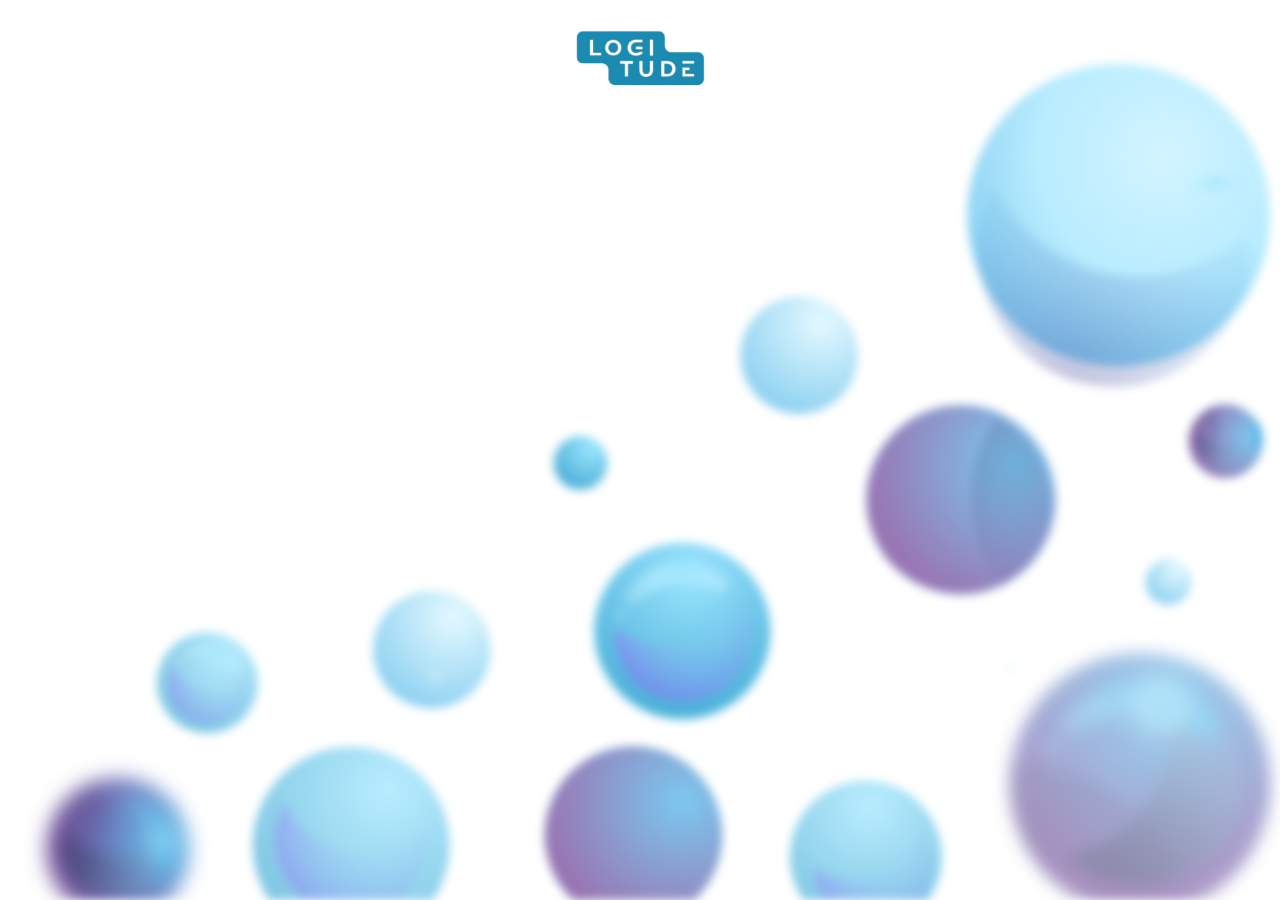
<file: index.html>
<!DOCTYPE html>
<html>
<head>
  <meta name="viewport" content="width=device-width, initial-scale=1,maximum-scale=1.0, user-scalable=no" charset="utf-8">
  <title>IA, OVNI et Conscience Humaine</title>
  <link rel="stylesheet" href="style.css">
  <link rel="icon" type="image/x-icon" href="./favicon.png">

  <script src="https://code.jquery.com/jquery-3.7.0.js" integrity="sha256-JlqSTELeR4TLqP0OG9dxM7yDPqX1ox/HfgiSLBj8+kM=" crossorigin="anonymous"></script>
  <link rel="stylesheet" href="https://cdnjs.cloudflare.com/ajax/libs/font-awesome/6.4.0/css/all.min.css">
  <link href="https://emoji-css.afeld.me/emoji.css" rel="stylesheet">


</head>
<body>
  <div class="bg">
      
  </div>
  <div class="container">
    
    <div class="chat-container">
      <div class="logo">
        <img src="./Logitude2.png" width="130px" alt="">
      </div>
      
      <form action="./merci.html">
  
        <input type="hidden" id="submitted" value="false">

        <div class="error">
        </div>


        <div class="question">
          <p class="q">Bonjour et bienvenue!<br>Nous menons une enquête sur l'intelligence artificielle (IA) et les OVNI. <br>Votre opinion nous intéresse.<br>Appuyez sur Démarrer et donnez-nous votre Avis.</p>
          <label><input type="hidden" name="intro"></label>
          <div class="in">
            <button type="button" class="nextQuestion nxtQ">Démarrer</button>
          </div>
      </div>
        
        <div class="question" id="question1">
            <p class="q">C'est parti! Avant d'entamer notre enquete et pour mieux classer nos résultats nous aimerions en savoir un peu plus sur vous.</p>
            <p class="q">Êtes vous ?</p>
            <label class="option">
              <input type="radio" name="rs1" value="1">
              <span class="spansexe">Homme</span>
            </label>
            <br>
            <label class="option">
              <input type="radio" name="rs1" value="2">
              <span class="spansexe">Femme</span>
            </label><br>
            <div class="in">
              <button type="button" class="nextQuestion nxtQ">Suivant</button>
            </div>
        </div>
  
  
  
  
        <div class="question" id="question2">
          <p class="q">Quel âge avez-vous ?</p>
          <label><input type="radio" name="rs2" value="1"> <span>18-24 ans</span></label><br>
          <label><input type="radio" name="rs2" value="2"> <span>25-34 ans</span></label><br>
          <label><input type="radio" name="rs2" value="3"> <span>35-44 ans</span></label><br>
          <label><input type="radio" name="rs2" value="4"> <span>45-54 ans</span></label><br>
          <label><input type="radio" name="rs2" value="5"> <span>55-64 ans</span></label><br>
          <label><input type="radio" name="rs2" value="6"> <span>65 ans ou plus</span></label><br>
          <div class="in">
            <button type="button" class="nextQuestion nxtQ">Suivant</button>
          </div>
        </div>
  
  
        <div class="question " id="question3">
          <p class="q">Quel est votre code postal ?</p>
          <div class="in">
            <label class="txt"><input type="text" maxlength="5" name="rs3" id="rs3" required></label>
            <button type="button" class="txtbtnnext  nextQuestion">Suivant</button>
          </div>
          
        </div>
  
  
        <div class="question " id="question4">
          <p class="q">Quelle est votre profession ?</p>
          <div class="in">
            <label class="txt"><input type="text" name="rs4" id="rs4" required></label>
            <button type="button" class="txtbtnnext  nextQuestion">Suivant</button>
          </div>

        </div>
  
  
        <div class="question" id="question5">
          <p class="q">Parfait! Continuons-donc notre questionnaire en donnant en premier lieu votre opinion à propos de L’Intelligence Artificielle!</p>
          <p class="q">Avez-vous entendu parler de l'Intelligence Artificielle (IA) ?</p>
          <label><input type="radio" name="q1" value="1"> <span>Oui</span></label><br>
          <label><input type="radio" name="q1" value="2"> <span>Non</span></label><br>
          <div class="in">
            <button type="button" class="nextQuestion nxtQ">Suivant</button>
          </div>
        </div>
  
  
        <div class="question " id="question6">
          <p class="q">Pensez-vous que l'IA aura un impact significatif dans notre quotidien dans un avenir proche ?</p>
          <label><input type="radio" name="q2" value="1"> <span>Oui</span></label><br>
          <label><input type="radio" name="q2" value="2"> <span>Non</span></label><br>
          <div class="in">
            <button type="button" class="nextQuestion nxtQ">Suivant</button>
          </div>
        </div>
  
  
        <div class="question " id="question7">
          <p class="q">Dans quels domaines pensez-vous que l'IA aura le plus d'impact ? (3 réponses possibles)</p>
          <label><input type="checkbox" name="q3" value="1"> <span>Familial et Social</span></label><br>
          <label><input type="checkbox" name="q3" value="2"> <span>Santé et Recherche</span></label><br>
          <label><input type="checkbox" name="q3" value="3"> <span>Finance et Économie</span></label><br>
          <label><input type="checkbox" name="q3" value="4"> <span>Éducation et Apprentissage</span></label><br>
          <label><input type="checkbox" name="q3" value="5"> <span>Transport et Logistique</span></label><br>
          <label><input type="checkbox" name="q3" value="6"> <span>Technologie et Industrie</span></label><br>
          <label><input type="checkbox" name="q3" value="7"> <span>Divertissement et Médias</span></label><br>
          <label><input type="checkbox" name="q3" value="8" id="q3_autre_checkbox"><span>Autre</span></label><br>
          <div class="in  ">
            <label class="txt"><input type="text"  name="q3_other" id="q3_other_input" style="display: none;"></label>
            <button type="button" id="btnq3" class="nextQuestion txtbtnnext" style="display: none;">Suivant</button>
          </div>
          <div class="in">
            
            <button type="button" id="btnq33" class="nextQuestion nxtQ">Suivant</button>
          </div>

        </div>
  
        <div class="question " id="question8">
          <p class="q">Selon vous, quels seraient les avantages potentiels de l'IA dans la recherche ? (3 réponses possibles)</p>
          <label><input type="checkbox" name="q4" value="1"> <span>Automatisation de tâches répétitives et ennuyeuses</span></label><br>
          <label><input type="checkbox" name="q4" value="2"> <span>Amélioration de l'efficacité des processus et des services</span></label><br>
          <label><input type="checkbox" name="q4" value="3"> <span>Prédiction et prévention des problèmes dans divers domaines</span></label><br>
          <label><input type="checkbox" name="q4" value="4"> <span>Assistance dans la prise de décisions complexes</span></label><br>
          <label><input type="checkbox" name="q4" value="5"> <span>Amélioration de la sécurité et de la protection des données</span></label><br>
          <label><input type="checkbox" name="q4" value="6"> <span>Accès facile à l'information et aux ressources</span></label><br>
          <label><input type="checkbox" name="q4" value="7" id="q4_autre_checkbox"><span>Autre</span></label><br>
          <div class="in">
            <label class="txt"><input type="text"  name="q4_other" id="q4_other_input" style="display: none;"></label>
            <button type="button" id="btnq4" class="nextQuestion txtbtnnext" style="display: none;">Suivant</button>
          </div>
          <div class="in  ">
            
            <button type="button" id="btnq44" class="nextQuestion nxtQ">Suivant</button>
          </div>
        </div>

        <div class="question " id="question13">
          <p class="q">Croyez-vous que l'IA a ou aura dans le futur le potentiel pour remplacer la pensée humaine ?</p>
          <label><input type="radio" name="q9" value="1"> <span>Oui</span></label><br>
          <label><input type="radio" name="q9" value="2"> <span>Non</span></label><br>
          <div class="in">
            <button type="button" class="nextQuestion nxtQ">Suivant</button>
          </div>
        </div>

        <div class="question " id="question15">
          <p class="q">Seriez-vous intéressé(e) à participer à un projet de recherche combinant l'IA et l'exploration de la conscience humaine ?</p>
          <label><input type="radio" name="q11" value="1"> <span>Oui</span></label><br>
          <label><input type="radio" name="q11" value="2"> <span>Non</span></label><br>
          <div class="in">
            <button type="button" class="nextQuestion nxtQ">Suivant</button>
          </div>
        </div>
        
        <div class="question " id="question9">
          <p class="q">C'est bien jusqu'à présent! Abordons la partie des OVNI pour finaliser ce questionnaire.</p>
          <p class="q">Avez-vous déjà été témoin d'une observation d'OVNI ?</p>
          <label><input type="radio" name="q5" value="1"> <span>Oui</span></label><br>
          <label><input type="radio" name="q5" value="2"> <span>Non</span></label><br>
          <div class="in">
            <button type="button" class="nextQuestion nxtQ">Suivant</button>
          </div>
        </div>
  
  
        
  
  
        <div class="question " id="question11">
          <p class="q">Croyez-vous qu'il existe un lien entre la conscience humaine et le phénomène des OVNI ?</p>
          <label><input type="radio" name="q7" value="1"> <span>Oui</span></label><br>
          <label><input type="radio" name="q7" value="2"> <span>Non</span></label><br>
          <div class="in">
            <button type="button" class="nextQuestion nxtQ">Suivant</button>
          </div>
        </div>
  
  
        <div class="question " id="question12">
          <p class="q">Selon vous, quelle est l'explication la plus probable des observations d'OVNI ?</p>
          <label><input type="radio" name="q8" value="1"><span>Identification erronée d'aéronefs ou d'objets conventionnels</span></label><br>
          <label><input type="radio" name="q8" value="2"><span>Projets militaires secrets</span></label><br>
          <label><input type="radio" name="q8" value="3"><span>Phénomènes naturels (par exemple, phénomènes météorologiques, météores)</span></label><br>
          <label><input type="radio" name="q8" value="4"><span>Facteurs psychologiques ou perceptuels (par exemple, illusions, canulars)</span></label><br>
          <label><input type="radio" name="q8" value="5"><span>Visites extraterrestres</span></label><br>
          <label><input type="radio" name="q8" value="6"><span>Êtres/entités provenant d'autres dimensions ou réalités parallèles</span></label><br>
          <div class="in">
            <button type="button" class="nextQuestion nxtQ">Suivant</button>
          </div>
        </div>
  
  
        
  
  
        <div class="question " id="question14">
          <p class="q">Si l'IA devait analyser les données d'observation d'OVNI, pensez-vous qu'elle pourrait identifier des schémas ou des corrélations que les humains pourraient manquer ?</p>
          <label><input type="radio" name="q10" value="1"> <span>Oui</span></label><br>
          <label><input type="radio" name="q10" value="2"> <span>Non</span></label><br>
          <div class="in">
            <button type="button" class="nextQuestion nxtQ">Suivant</button>
          </div>
        </div>
  
  
       
  
  
        <div class="question " id="question16">
          
          
          <p class="q">Notre questionnaire touche à sa fin! Nous serions ravis de vous compter parmi les membres de notre panel. Voudriez-vous gagner des points Fidelio? Pour chacune de vos participations, vous recevrez des points en récompense que vous pouvez échanger en cadeaux sur notre catalogue 360 Récompenses dédié exclusivement à nos panélistes.</p>
          <label><input type="radio" name="q12" value="1"> <span>Oui</span></label><br>
          <label><input type="radio" name="q12" value="2"> <span>Non</span></label><br>
          <div class="in">
            <button type="button" class="nextQuestion nxtQ">Suivant</button>
          </div>
        </div>
  
  
        <div class="question " id="question17">
          <p class="q" id="txthide">Pourriez-vous nous communiquer votre adresse mail ? <i>(facultatif)</i> </p>
          <div class="in ">
            <label class="txt" id="inputhide"><input type="text"  name="email" id="email" required></label>
            <button type="button" id="btnhide" class="txtbtnnext  nextQuestion">Suivant</button>
            <button type="submit" style="margin-top: 80px;" class="nxtQ" id="submit">Envoyer</button>


          </div>
        </div>

        
  
  
          
        <br>

        
        
  
        
      </form>
      
      
    </div>
  </div>
  



  
  <!-- <script>
    // Add event listener to submit button
    document.getElementById('submit').addEventListener('click', sendData);
    var submitted = document.getElementById("submitted").value;

    // Function to collect form data and send it to PHP
    function sendData() {
      if(submitted === "false")
      {
        var q3o=[];
        $("input[name='q3']:checked").each(function() {
          q3o.push($(this).val());
        });
        var q4o=[];
        $("input[name='q4']:checked").each(function() {
          q4o.push($(this).val());
        });

        // Collect form data
        var formData = {
          rs1: document.querySelector('input[name="rs1"]:checked').value,
          rs2: document.querySelector('input[name="rs2"]:checked').value,
          rs3: document.getElementById('rs3').value,
          rs4: document.getElementById('rs4').value,
          q1: document.querySelector('input[name="q1"]:checked').value,
          q2: document.querySelector('input[name="q2"]:checked').value,
          q3: q3o.join("/"),
          q3Autre:document.getElementById('q3_other_input').value,
          q4: q4o.join("/"),
          q4Autre:document.getElementById('q4_other_input').value,
          q5: document.querySelector('input[name="q5"]:checked').value,
          q7: document.querySelector('input[name="q7"]:checked').value,
          q8: document.querySelector('input[name="q8"]:checked').value,
          q9: document.querySelector('input[name="q9"]:checked').value,
          q10: document.querySelector('input[name="q10"]:checked').value,
          q11: document.querySelector('input[name="q11"]:checked').value,
          q12: document.querySelector('input[name="q12"]:checked').value,
          email: document.getElementById('email').value,
          // Add other form fields here
        };

        // Convert form data to JSON string
        var jsonData = JSON.stringify(formData);
        console.log(jsonData);
        // Send AJAX request to PHP
        $.ajax({
          url: 'process_form.php',
          type: 'POST',
          data: { data: jsonData },
          success: function(response) {
            submitted="true";
            window.location.replace("./merci.html");
          },
          error: function(xhr, status, error) {
            // Handle error
            console.log("Error: " + error);
          }

        }); 

      }
      
    }
  </script>  -->
  <script src="script.js"></script>
</body>
</html>
</file>
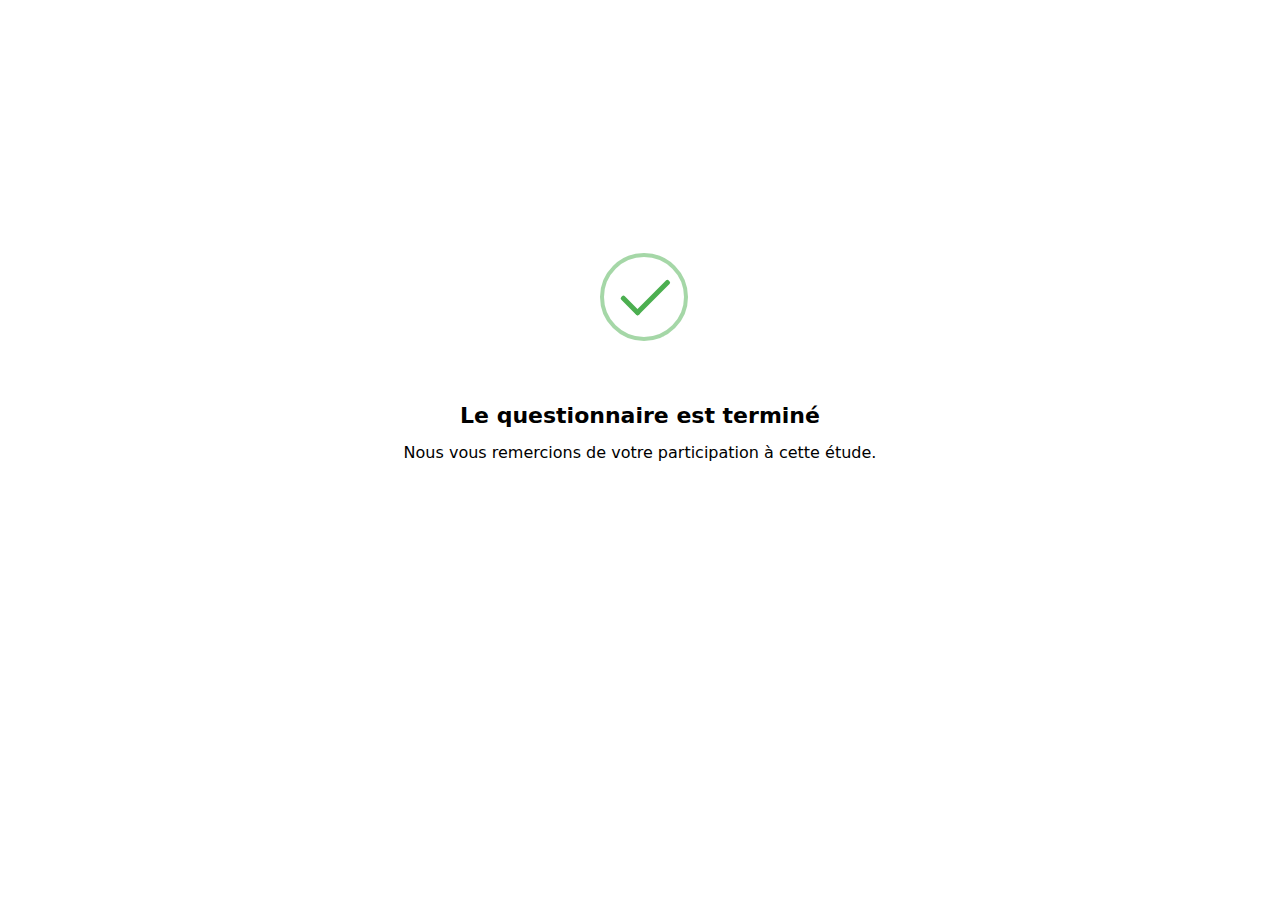
<file: merci.html>
<!DOCTYPE html>
<html lang="en">
<head>
    <meta charset="UTF-8">
    <meta name="viewport" content="width=device-width, initial-scale=1.0">
    <title>Merci pour votre participation</title>
    <link rel="icon" type="image/x-icon" href="./favicon.png">

    <script src="https://code.jquery.com/jquery-3.7.0.js" integrity="sha256-JlqSTELeR4TLqP0OG9dxM7yDPqX1ox/HfgiSLBj8+kM=" crossorigin="anonymous"></script>

    <style>
        /**
 * Extracted from: SweetAlert
 * Modified by: Istiak Tridip
 */

 body{
    font-family: system-ui,-apple-system,BlinkMacSystemFont,Segoe UI,Roboto,Helvetica Neue,Arial,Noto Sans,sans-serif,Apple Color Emoji,Segoe UI Emoji,Segoe UI Symbol,Noto Color Emoji;

 }



 .main
 {
    text-align: center;
    margin-top: 20%;
    margin-inline: 5%;
 }

 .title{
  margin-top: 35px;
  font-weight: 600;
  font-size: 22px;
}


.description{
  margin-top: 15px;
 }

.success-checkmark {
    width: 80px;
    height: 115px;
    margin: 0 auto;
    
    .check-icon {
        width: 80px;
        height: 80px;
        position: relative;
        border-radius: 50%;
        box-sizing: content-box;
        border: 4px solid #4CAF50;
        
        &::before {
            top: 3px;
            left: -2px;
            width: 30px;
            transform-origin: 100% 50%;
            border-radius: 100px 0 0 100px;
        }
        
        &::after {
            top: 0;
            left: 30px;
            width: 60px;
            transform-origin: 0 50%;
            border-radius: 0 100px 100px 0;
            animation: rotate-circle 10s ease-in;
        }
        
        &::before, &::after {
            content: '';
            height: 100px;
            position: absolute;
            background: #FFFFFF;
            transform: rotate(-45deg);
        }
        
        .icon-line {
            height: 5px;
            background-color: #4CAF50;
            display: block;
            border-radius: 2px;
            position: absolute;
            z-index: 10;
            
            &.line-tip {
                top: 46px;
                left: 14px;
                width: 25px;
                transform: rotate(45deg);
                animation: icon-line-tip 1.75s;
            }
            
            &.line-long {
                top: 38px;
                right: 8px;
                width: 47px;
                transform: rotate(-45deg);
                animation: icon-line-long 1.75s;
            }
        }
        
        .icon-circle {
            top: -4px;
            left: -4px;
            z-index: 10;
            width: 80px;
            height: 80px;
            border-radius: 50%;
            position: absolute;
            box-sizing: content-box;
            border: 4px solid rgba(76, 175, 80, .5);
        }
        
        .icon-fix {
            top: 8px;
            width: 5px;
            left: 26px;
            z-index: 1;
            height: 85px;
            position: absolute;
            transform: rotate(-45deg);
            background-color: #FFFFFF;
        }
    }
}

@keyframes rotate-circle {
    0% {
        transform: rotate(-45deg);
    }
    5% {
        transform: rotate(-45deg);
    }
    12% {
        transform: rotate(-405deg);
    }
    100% {
        transform: rotate(-405deg);
    }
}

@keyframes icon-line-tip {
    0% {
        width: 0;
        left: 1px;
        top: 19px;
    }
    54% {
        width: 0;
        left: 1px;
        top: 19px;
    }
    70% {
        width: 50px;
        left: -8px;
        top: 37px;
    }
    84% {
        width: 17px;
        left: 21px;
        top: 48px;
    }
    100% {
        width: 25px;
        left: 14px;
        top: 45px;
    }
}

@keyframes icon-line-long {
    0% {
        width: 0;
        right: 46px;
        top: 54px;
    }
    65% {
        width: 0;
        right: 46px;
        top: 54px;
    }
    84% {
        width: 55px;
        right: 0px;
        top: 35px;
    }
    100% {
        width: 47px;
        right: 8px;
        top: 38px;
    }
}
    </style>
</head>
<body>
    <div class="main">
        <div class="success-checkmark">
            <div class="check-icon">
              <span class="icon-line line-tip"></span>
              <span class="icon-line line-long"></span>
              <div class="icon-circle"></div>
              <div class="icon-fix"></div>
            </div>
        </div>
        <div class="title">Le questionnaire est terminé</div>
        <div class="description">Nous vous remercions de votre participation à cette étude.</div>
    </div>

    
     <script>
        $(document).ready(function() {
        history.pushState(null, null, location.href);
        window.onpopstate = function(event) {
            history.go(1);
        };
        });
     </script>
</body>
</html>
</file>
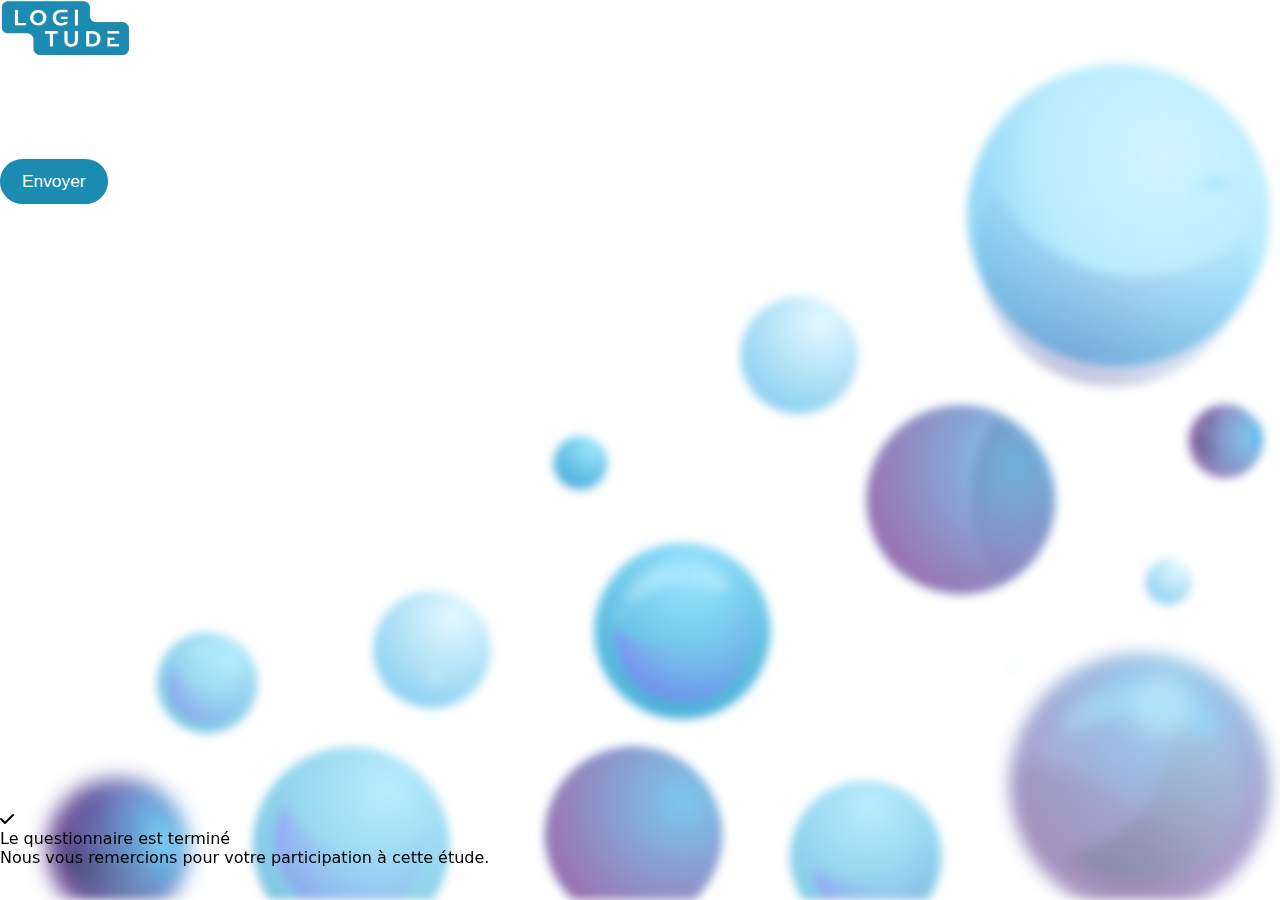
<file: page.html>
<!DOCTYPE html>
<html>
<head>
  <meta name="viewport" content="width=device-width, initial-scale=1,maximum-scale=1.0, user-scalable=no">
  <title>IA, OVNI et Conscience Humaine</title>
  <link rel="stylesheet" href="style.css">
  <script src="https://code.jquery.com/jquery-3.7.0.js" integrity="sha256-JlqSTELeR4TLqP0OG9dxM7yDPqX1ox/HfgiSLBj8+kM=" crossorigin="anonymous"></script>
  <link rel="stylesheet" href="https://cdnjs.cloudflare.com/ajax/libs/font-awesome/6.4.0/css/all.min.css">

</head>
<body>
  <div class="chat-container">
    <div class="bg">
      
    </div>
    <img class="logo" src="./Logitude2.png" width="130px" alt="">
    <form>

      
      <div class="error">
      </div>
      
      <div class="question" id="question1">
          <p class="q">Êtes vous ?</p>
          <label class="option">
            <input type="radio" name="rs1" value="1">
            <span class="spansexe">Homme</span>
          </label>
          <br>
          <label class="option">
            <input type="radio" name="rs1" value="2">
            <span class="spansexe">Femme</span>
          </label><br>
          <button type="button" class="nextQuestion nxtQ">Suivant</button>
      </div>




      <div class="question" id="question2">
        <p class="q">Quel âge avez-vous ?</p>
        <label><input type="radio" name="rs2" value="1"> <span>18-24 ans</span></label><br>
        <label><input type="radio" name="rs2" value="2"> <span>25-34 ans</span></label><br>
        <label><input type="radio" name="rs2" value="3"> <span>35-44 ans</span></label><br>
        <label><input type="radio" name="rs2" value="4"> <span>45-54 ans</span></label><br>
        <label><input type="radio" name="rs2" value="5"> <span>55-64 ans</span></label><br>
        <label><input type="radio" name="rs2" value="6"> <span>65 ans ou plus</span></label><br>
        <button type="button" class="nextQuestion nxtQ">Suivant</button>
      </div>


      <div class="question " id="question3">
        <p class="q">Quelle est votre code postal ?</p>
        <label class="txt"><input type="text" maxlength="5" name="rs3" id="rs3" required><br></label>
        <button type="button" class="txt txtbtnnext nextQuestion">Suivant</button>
      </div>


      <div class="question " id="question4">
        <p class="q">Quelle est votre profession ?</p>
        <label class="txt"><input type="text" name="rs4" id="rs4" required><br></label>
        <button type="button" class="txt txtbtnnext nextQuestion">Suivant</button>
      </div>


      <div class="question" id="question5">
        <p class="q">Avez-vous entendu parler de l'Intelligence Artificielle (IA) ?</p>
        <label><input type="radio" name="q1" value="1"> <span>Oui</span></label><br>
        <label><input type="radio" name="q1" value="2"> <span>Non</span></label><br>
        <button type="button" class="nextQuestion nxtQ">Suivant</button>
      </div>


      <div class="question " id="question6">
        <p class="q">Pensez-vous que l'IA aura un impact significatif dans notre quotidien dans un avenir proche ?</p>
        <label><input type="radio" name="q2" value="1"> <span>Oui</span></label><br>
        <label><input type="radio" name="q2" value="2"> <span>Non</span></label><br>
        <button type="button" class="nextQuestion nxtQ">Suivant</button>
      </div>


      <div class="question " id="question7">
        <p class="q">Dans quels domaines pensez-vous que l'IA aura le plus d'impact ? (3 réponses possibles)</p>
        <label><input type="checkbox" name="q3" value="1"> <span>Familial et Social</span></label><br>
        <label><input type="checkbox" name="q3" value="2"> <span>Santé et Recherche</span></label><br>
        <label><input type="checkbox" name="q3" value="3"> <span>Finance et Économie</span></label><br>
        <label><input type="checkbox" name="q3" value="4"> <span>Éducation et Apprentissage</span></label><br>
        <label><input type="checkbox" name="q3" value="5"> <span>Transport et Logistique</span></label><br>
        <label><input type="checkbox" name="q3" value="6"> <span>Technologie et Industrie</span></label><br>
        <label><input type="checkbox" name="q3" value="7"> <span>Divertissement et Médias</span></label><br>
        <label><input type="checkbox" name="q3" value="8" id="q3_autre_checkbox"><span>Autre</span></label><br>
        <label class="txt"><input type="text" name="q3_other" id="q3_other_input" style="display: none;"></label><br>
        <button type="button" id="btnq3" class="nextQuestion nxtQ">Suivant</button>
      </div>

      <div class="question " id="question8">
        <p class="q">Selon vous, quels seraient les avantages potentiels de l'IA dans la recherche ? (3 réponses possibles)</p>
        <label><input type="checkbox" name="q4" value="1"> <span>Automatisation de tâches répétitives et ennuyeuses</span></label><br>
        <label><input type="checkbox" name="q4" value="2"> <span>Amélioration de l'efficacité des processus et des services</span></label><br>
        <label><input type="checkbox" name="q4" value="3"> <span>Prédiction et prévention des problèmes dans divers domaines</span></label><br>
        <label><input type="checkbox" name="q4" value="4"> <span>Assistance dans la prise de décisions complexes</span></label><br>
        <label><input type="checkbox" name="q4" value="5"> <span>Amélioration de la sécurité et de la protection des données</span></label><br>
        <label><input type="checkbox" name="q4" value="6"> <span>Accès facilité à l'information et aux ressources</span></label><br>
        <label><input type="checkbox" name="q4" value="7" id="q4_autre_checkbox"><span>Autre</span></label><br>
        <label class="txt"><input type="text" name="q4_other" id="q4_other_input" style="display: none;"></label>
        <button type="button" id="btnq4" class="nextQuestion nxtQ">Suivant</button>
      </div>
      
      <div class="question " id="question9">
        <p class="q">Avez-vous déjà été témoin d'une observation d'OVNI ?</p>
        <label><input type="radio" name="q5" value="1"> <span>Oui</span></label><br>
        <label><input type="radio" name="q5" value="2"> <span>Non</span></label><br>
        <button type="button" class="nextQuestion nxtQ">Suivant</button>
      </div>


      <div class="question " id="question10">
        <p class="q">Croyez-vous que les OVNI représentent une vie extraterrestre ou des civilisations avancées ?</p>
        <label><input type="radio" name="q6" value="1"> <span>Oui</span></label><br>
        <label><input type="radio" name="q6" value="2"> <span>Non</span></label><br>
        <button type="button" class="nextQuestion nxtQ">Suivant</button>
      </div>


      <div class="question " id="question11">
        <p class="q">Croyez-vous qu'il existe un lien entre la conscience humaine et le phénomène des OVNI ?</p>
        <label><input type="radio" name="q7" value="1"> <span>Oui</span></label><br>
        <label><input type="radio" name="q7" value="2"> <span>Non</span></label><br>
        <button type="button" class="nextQuestion nxtQ">Suivant</button>
      </div>


      <div class="question " id="question12">
        <p class="q">Selon vous, quelle est l'explication la plus probable des observations d'OVNI ?</p>
        <label><input type="radio" name="q8" value="1"><span>Identification erronée d'aéronefs ou d'objets conventionnels</span></label><br>
        <label><input type="radio" name="q8" value="2"><span>Projets militaires secrets</span></label><br>
        <label><input type="radio" name="q8" value="3"><span>Phénomènes naturels (par exemple, phénomènes météorologiques, météores)</span></label><br>
        <label><input type="radio" name="q8" value="4"><span>Facteurs psychologiques ou perceptuels (par exemple, illusions, canulars)</span></label><br>
        <label><input type="radio" name="q8" value="5"><span>Visites extraterrestres</span></label><br>
        <label><input type="radio" name="q8" value="6"><span>Êtres/entités provenant d'autres dimensions ou réalités parallèles</span></label><br>
        <button type="button" class="nextQuestion nxtQ">Suivant</button>
      </div>


      <div class="question " id="question13">
        <p class="q">Croyez-vous que l'IA a le potentiel de manifester une conscience ou une auto-conscience ?</p>
        <label><input type="radio" name="q9" value="1"> <span>Oui</span></label><br>
        <label><input type="radio" name="q9" value="2"> <span>Non</span></label><br>
        <button type="button" class="nextQuestion nxtQ">Suivant</button>
      </div>


      <div class="question " id="question14">
        <p class="q">Si l'IA devait analyser les données d'observations d'OVNI, pensez-vous qu'elle pourrait identifier des schémas ou des corrélations que les humains pourraient manquer ?</p>
        <label><input type="radio" name="q10" value="1"> <span>Oui</span></label><br>
        <label><input type="radio" name="q10" value="2"> <span>Non</span></label><br>
        <button type="button" class="nextQuestion nxtQ">Suivant</button>
      </div>


      <div class="question " id="question15">
        <p class="q">Seriez-vous intéressé(e) à participer à un projet de recherche combinant l'IA et l'exploration de la conscience humaine ?</p>
        <label><input type="radio" name="q11" value="1"> <span>Oui</span></label><br>
        <label><input type="radio" name="q11" value="2"> <span>Non</span></label><br>
        <button type="button" class="nextQuestion nxtQ">Suivant</button>
      </div>


      <div class="question " id="question16">
        <p class="q">Adresse e-mail</p>
        <label class="txt"><input type="text" name="email" id="email" ><br></label>
        <button type="button" class="txt txtbtnnext nextQuestion">Suivant</button>
      </div>


      <div class="question " id="question17">
        <p class="q">Vous voulez arrondir vos fins de mois en vous amusant ? Gagner de l’argent en donnant votre avis! C’est possible en faisant partie de notre panel gratuitement.</p>
        <label><input type="radio" name="q12" value="1"> <span>Oui</span></label><br>
        <label><input type="radio" name="q12" value="2"> <span>Non</span></label><br>
        <button type="button" class="nextQuestion nxtQ">Suivant</button>
      </div>


        
      <br>
      <input type="button" class="nxtQ" id="submit" onclick="showHide();" value="Envoyer"/>

      
    </form>
    
    
  </div>

  <div class="popup">
    <div class="icon">
      <i class="fa fa-check"></i>
    </div>
    <div class="title">Le questionnaire est terminé</div>
    <div class="description">Nous vous remercions pour votre participation à cette étude.</div>
  </div> 

  

  <script src="script.js"></script>
</body>
</html>
</file>
<file: style.css>
body{
  direction: ltr;
  margin: 0px;
  padding: 0px;
  font-family: system-ui,-apple-system,BlinkMacSystemFont,Segoe UI,Roboto,Helvetica Neue,Arial,Noto Sans,sans-serif,Apple Color Emoji,Segoe UI Emoji,Segoe UI Symbol,Noto Color Emoji; 
}



.logo{
  margin-bottom: 50px;
}

.bg{
  background: url('./bg.png') top;
  height:100vh;
  width: 100%;
  position:fixed;
  z-index:-1;
  filter: blur(5px);
  -webkit-filter: blur(5px);
} 


.question {
  display: none;
  width: 100%;
  margin-bottom: 50px;
}


.container{
  padding: 0;
  padding: 30px;
}
.chat-container {
  width: 100%;
  
  background-color: transparent;
  height: 90vh;
  z-index:1;
}

.q{
  border-radius: 10px;
  padding: 10px;
  font-weight:500 ;
  font-size: 12pt;
  background-color: #ebe6e6;
  -webkit-border-radius: 10px;
  -moz-border-radius: 10px;
  -ms-border-radius: 10px;
  -o-border-radius: 10px;
  width: fit-content;
}

input[type="radio"], input[type="checkbox"]{
  display: none;
}

span{
  margin-bottom: -16px;
  position: relative;
  color: #1b8bb1;
  border: 2px solid #1b8bb1;
  padding: 5px;
  border-radius: 17px ;
  font-weight: 500;
  font-size: 10pt;
  background-color: white;
  display: flex;
  align-items: center;
  -webkit-border-radius: 17px ;
  -moz-border-radius: 17px ;
  -ms-border-radius: 17px ;
  -o-border-radius: 17px ;
  cursor: pointer;
}
span:before{
  content: "";
  height: 12px;
  width: 12px;
  border: 2px solid #1b8bb1;
  border-radius: 50%;
  margin-right: 7px;
  -webkit-border-radius: 50%;
  -moz-border-radius: 50%;
  -ms-border-radius: 50%;
  -o-border-radius: 50%;
}

input[type="radio"]:checked + span{
  background-color: #1b8bb1;
  color: white;
}



input[type="radio"]:checked + span:before{
  height: 7px;
  width: 7px;  
  border:5px solid white;
  background-color: #1b8bb1;
}

input[type="radio"]:hover + span{
  background-color: #1b8bb1;
  color: white;
}

input[type="radio"]:hover + span:before{
  height: 7px;
  width: 7px;  
  border:5px solid white;
  background-color: #1b8bb1;
}


@media only screen and (min-width: 1152px) {
  input[type="checkbox"]:hover + span{
    background-color: #1b8bb1;
    color: white;
  }

  input[type="checkbox"]:hover + span:before{
    height: 7px;
    width: 7px;  
    border:5px solid white;
    background-color: #1b8bb1;
  }
  
}


input[type="checkbox"]:checked + span{
  background-color: #1b8bb1;
  color: white;
}




input[type="checkbox"]:checked + span:before{
  height: 7px;
  width: 7px;  
  border:5px solid white;
  background-color: #1b8bb1;
}




.spansexe{
  width: 100px !important
}





.nxtQ{
  color: white;
  border: 2px solid #1b8bb1;
  background-color: #1b8bb1;
  font-size: 12pt;
  padding: 10px 20px;
  border-radius: 70px;
  font-weight: 500;
 /*  position: fixed;
  left: 50%;
  bottom: 20px;
  transform: translateX(-50%);
  -webkit-border-radius: 70px;
  -moz-border-radius: 70px;
  -ms-border-radius: 70px;
  -o-border-radius: 70px;
  -webkit-transform: translateX(-50%);
  -moz-transform: translateX(-50%);
  -ms-transform: translateX(-50%);
  -o-transform: translateX(-50%); */
}

.nxtQ:hover{
  cursor: pointer;
  color: #1b8bb1;
  border: 2px solid #1b8bb1;
  background-color: white;
}


.responseD{
  display: flex;
  direction: ltr;
  



}


.response{
  border-radius: 10px;
  padding:4px 10px 5px 10px;
  width: fit-content;
  direction: ltr;
  font-weight:500 ;
  font-size: 12pt;
  margin-left: auto;
  background-color: #5f62a0;
  color: white;
  -webkit-border-radius: 10px;
  -moz-border-radius: 10px;
  -ms-border-radius: 10px;
  -o-border-radius: 10px;
}



.in{
  display: flex;
  justify-items: center;
  margin-bottom: 50px;
  justify-content: center;
  left: 50%;
  position: absolute;
  transform: translateX(-50%);
  text-align: center;
}


.inb{
  bottom: 25px;

}

.txt > input[type="text"]{
  background: white;
  content: "";
  height: 38px;
  border:none;
  margin-right: -2%;
  outline: none;
  padding: 0 25px;
  border: 2px solid #1b8bb1;
  border-radius: 25px 0 0 25px;
}

.cont
{
  max-width:inherit;
}

.txtbtnnext{
  height: 42px;
  width: 100px;
  font-weight: 500;
  cursor: pointer;
  color: white;
  border: 2px solid #1b8bb1;
  background-color: #1b8bb1;
  border-radius: 0 25px 25px 0;
  -webkit-border-radius: 0 25px 25px 0;
  -moz-border-radius: 0 25px 25px 0;
  -ms-border-radius: 0 25px 25px 0;
  -o-border-radius: 0 25px 25px 0;

}

.txtbtnnext:hover{
  width: 100px;
  height: 42px;
  font-weight: 500;
  cursor: pointer;
  color: #1b8bb1;
  border: 2px solid #1b8bb1;
  background-color: white;
  border-radius: 0 25px 25px 0;
  -webkit-border-radius: 0 25px 25px 0;
  -moz-border-radius: 0 25px 25px 0;
  -ms-border-radius: 0 25px 25px 0;
  -o-border-radius: 0 25px 25px 0;

}



/* @media only screen and (min-width: 480px) {
  .txt > input[type="text"]{
    width: 270px;
  }
  .txtbtnnext{
    margin-left: 300px ;
  }
  .txtbtnnext:hover{
    margin-left: 300px ;
  }
  
}

@media only screen and (max-width: 426px) {
  .txt > input[type="text"]{
    width: 210px;
  }
  .txtbtnnext{
    margin-left: 220px ;
  }
  .txtbtnnext:hover{
    margin-left: 220px ;
  }
  
}

@media only screen and (max-width: 480px) {
  .txt > input[type="text"]{
    width: 225px;
  }
  .txtbtnnext{
    margin-left: 230px ;
  }
  .txtbtnnext:hover{
    margin-left: 230px ;
  }
   
} */


@media only screen and (min-width: 1152px) and (min-height: 768px){

  .bg{
    background: url('./1024.png') right;
    background-repeat: no-repeat;

  } 

  input[type="radio"] + span{
    width: 50%;
  }

  input[type="checkbox"] + span{
    width: 50%;
  }
  .q{

    font-size: 13pt;

  }

  span{

    font-size: 13pt;
  }

  .nxtQ{

    font-size: 13pt;

  }

  .response{

    font-size: 13pt;

  }

  .txtbtnnext{
    font-size: 13pt;
  }

  .logo{
    margin-bottom: 80px;
    text-align: center;
  }

}






@media only screen and (min-width: 1152px) and (max-height: 768px){

  .bg{
    background: url('./768px.png') right;
    background-repeat: no-repeat;

  } 

  input[type="radio"] + span{
    width: 50%;
  }

  input[type="checkbox"] + span{
    width: 50%;
  }
  

  .logo{
    margin-bottom: 80px;
    text-align: center;
  }

}






.error{
  border: 1px solid;
  margin: 10px auto;
  padding: 15px;
  text-align: center;
  color: #D8000C;
  position: -webkit-sticky;
  position: sticky;
  top: 25px;
  z-index: 99;
  background-color: #FFBABA;
  border-radius:40px ;
  -webkit-border-radius:40px ;
  -moz-border-radius:40px ;
  -ms-border-radius:40px ;
  -o-border-radius:40px ;
  display: none;
}


#question17{
  margin-bottom: 120px;
}
</file>
